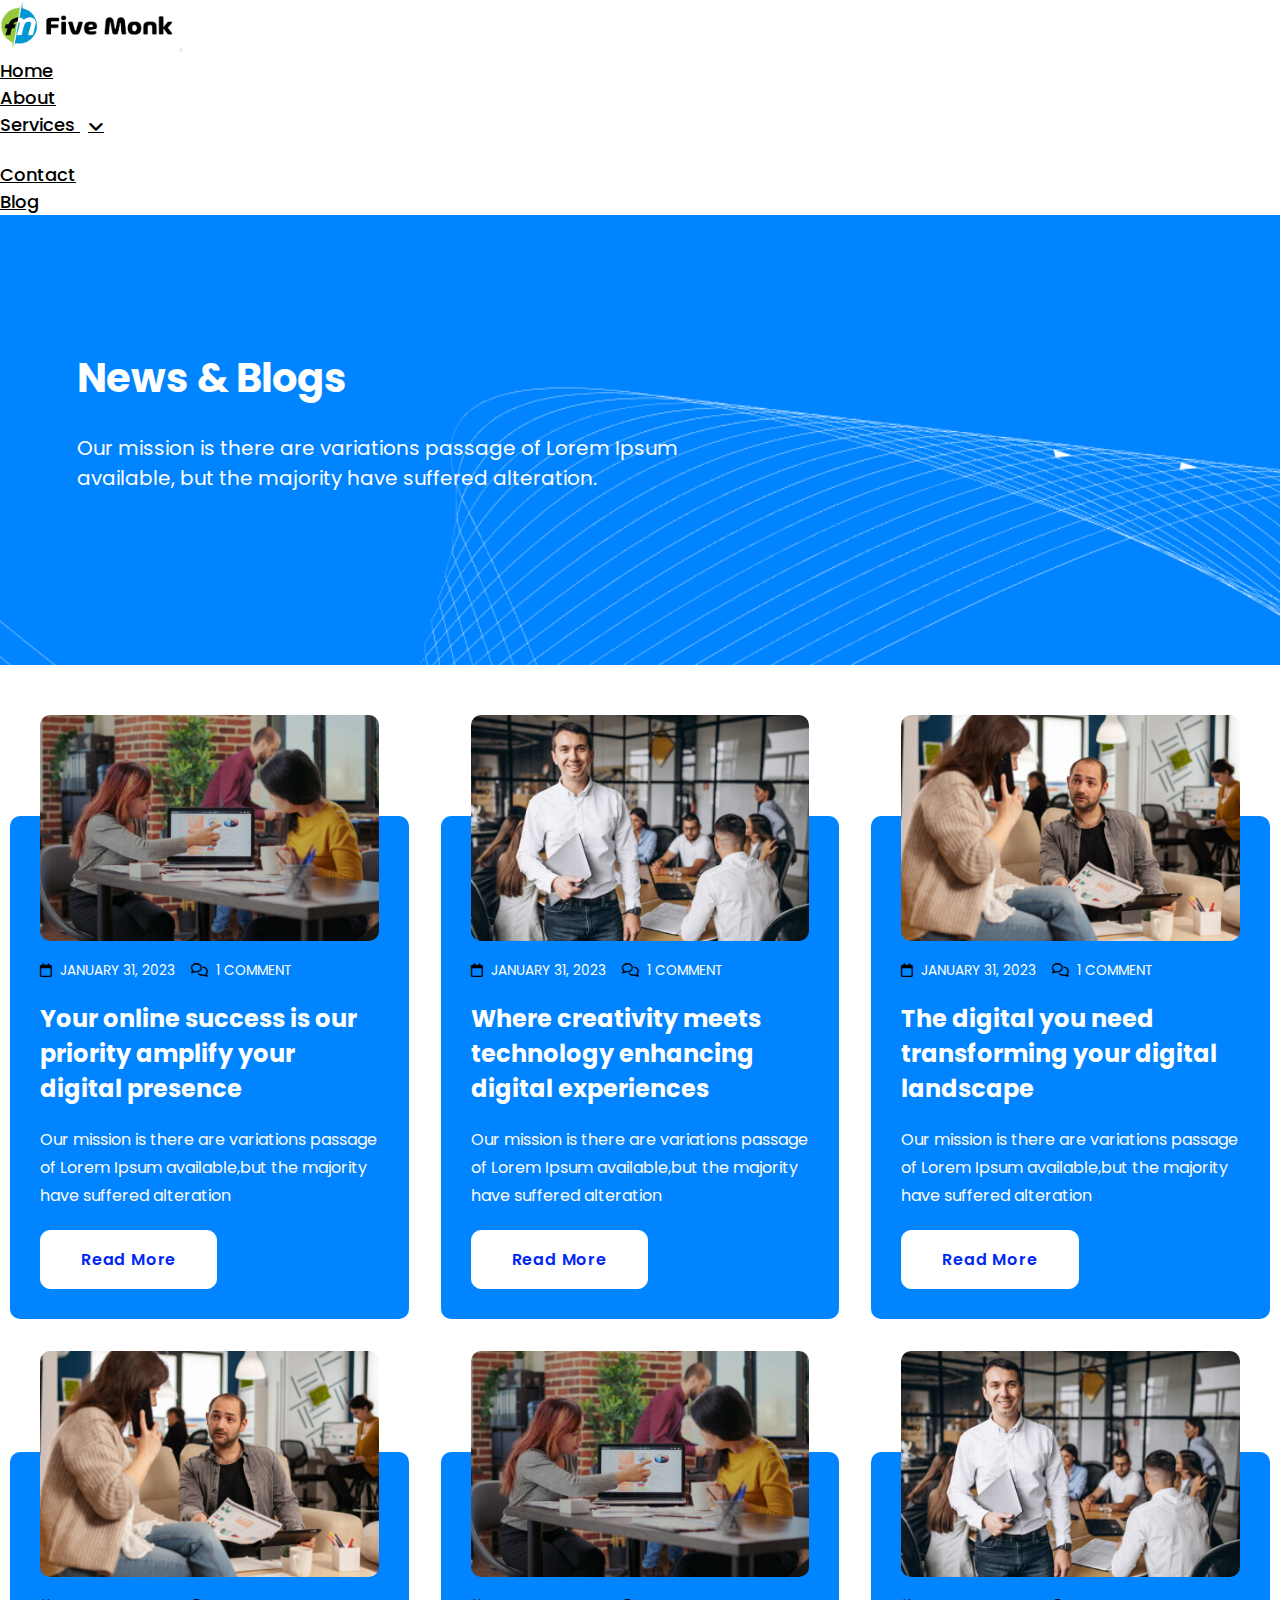
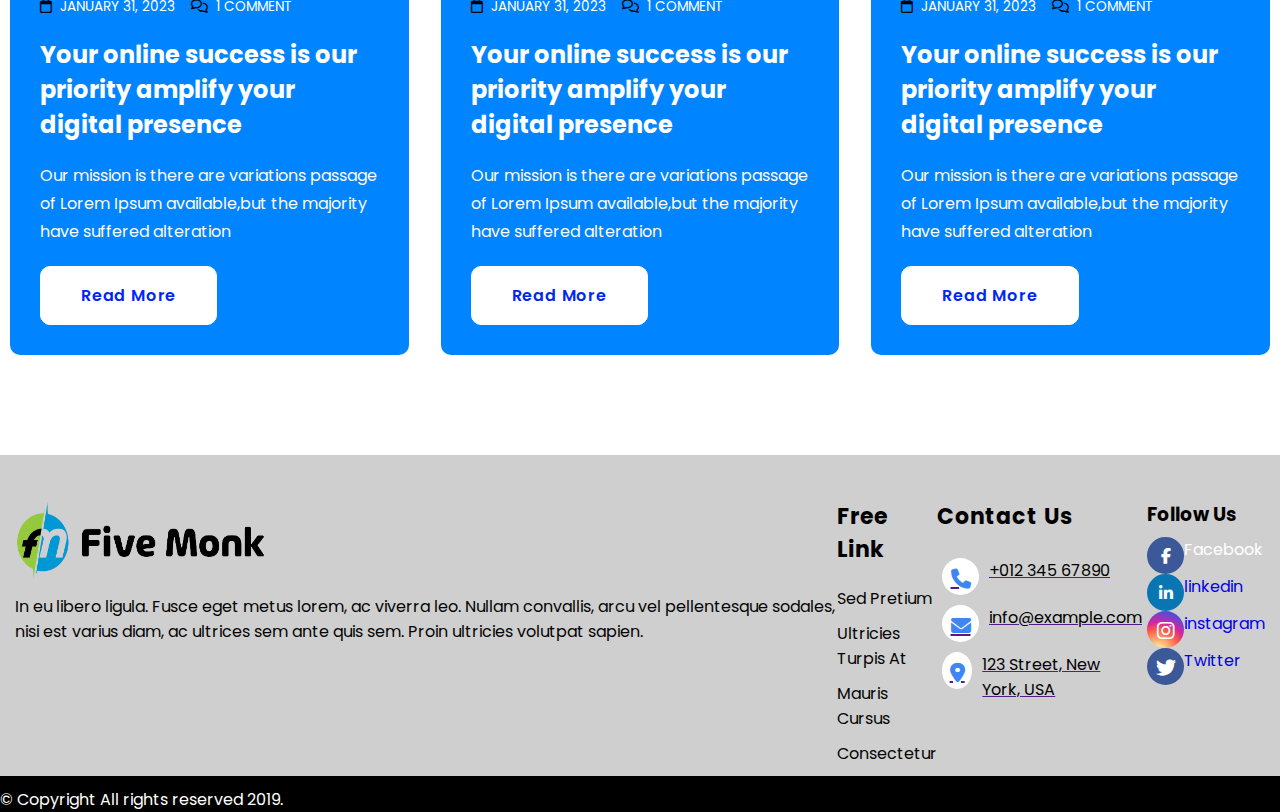
<file: news&blog.html>
<!DOCTYPE html>
<html lang="en">

<head>
  <meta name="viewport" content="width=device-width, initial-scale=1, user-scalable=no">

  <!-- Font Awesome Icons -->
  <link rel="stylesheet" href="https://cdnjs.cloudflare.com/ajax/libs/font-awesome/6.0.0-beta3/css/all.min.css" />
  <link rel="stylesheet" href="https://cdnjs.cloudflare.com/ajax/libs/font-awesome/6.4.2/css/all.min.css">
  <link href="https://cdn.jsdelivr.net/npm/bootstrap@5.3.1/dist/css/bootstrap.min.css" rel="stylesheet"
    integrity="sha384-4bw+/aepP/YC94hEpVNVgiZdgIC5+VKNBQNGCHeKRQN+PtmoHDEXuppvnDJzQIu9" crossorigin="anonymous">

</head>
<!-- Google Fonts -->
<link href="https://fonts.googleapis.com/css2?family=Poppins:wght@300;400;500;600;700&display=swap" rel="stylesheet" />
<!-- Stylesheet -->
<link rel="stylesheet" href="assets/css/news&blog.css" />

</head>

<body>

  <!-- Topbar Start -->
  <!-- <div class="container-fluid bg-dark d-none d-lg-flex">
    <div class="container py-3">
      <div class="d-flex align-items-center justify-content-between">
        <div class="ms-auto d-flex align-items-center">
          <small class="ms-4"><i class="fa fa-map-marker-alt me-3"></i>123 Street, New York, USA</small>
          <small class="ms-4"><i class="fa fa-envelope me-3"></i>info@example.com</small>
          <small class="ms-4"><i class="fa fa-phone-alt me-3"></i>+012 345 67890</small>
        </div>
      </div>
      <div class="max">
        <div class="ms-3 f-flex">
          <a class="btn btn-sm-square btn-light text-primary rounded-circle ms-2" href=""><i
              class="fab fa-facebook-f"></i></a>
          <a class="btn btn-sm-square btn-light text-primary rounded-circle ms-2" href=""><i
                class="fab fa-instagram"></i></a>
          <a class="btn btn-sm-square btn-light text-primary rounded-circle ms-2" href=""><i
              class="fab fa-twitter"></i></a>
          <a class="btn btn-sm-square btn-light text-primary rounded-circle ms-2" href=""><i
              class="fab fa-linkedin-in"></i></a>
        </div>
      </div>

    </div>
  </div> -->
  <!-- Topbar End -->


  <!-- Navbar Start -->
  <nav class="navbar navbar-expand-lg navbar-light bg-light px-4">
    <a class="navbar-brand" href="#"><img height="50" src="assets/image/nav-logo.jpg" alt=""></a>
    <button class="navbar-toggler" type="button" data-toggle="collapse" data-target="#navbarNavDropdown"
      aria-controls="navbarNavDropdown" aria-expanded="false" aria-label="Toggle navigation">
      <span class="navbar-toggler-icon"></span>
    </button>
    <div class="collapse navbar-collapse  " id="navbarNavDropdown">
      <ul class="navbar-nav">
        <li class="nav-item active">
          <a class="nav-link" href="index.html">Home <span class="sr-only">(current)</span></a>
        </li>
        <li class="nav-item">
          <a class="nav-link" href="about_us.html">About</a>
        </li>
        <li class="nav-item dropdown">
          <a class="nav-link dropdown-toggle" href="services.html" id="navbarDropdownMenuLink" data-toggle="dropdown"
            aria-haspopup="true" aria-expanded="false">
            Services
          </a>
          <div class="dropdown-menu" aria-labelledby="navbarDropdownMenuLink">
            <a class="dropdown-item" href="Content Creation & Marketing.html">Content </a>
            <a class="dropdown-item" href="Video.html">Video</a>
            <a class="dropdown-item" href="SEO.html">SEO</a>
            <a class="dropdown-item" href="Social Media.html">Social Media </a>
            <a class="dropdown-item" href="Web Development.html">Web-development</a>
          </div>
        </li>
        <li class="nav-item">
          <a class="nav-link" href="contact.html">Contact</a>
        </li>
        <li class="nav-item">
          <a class="nav-link" href="news&blog.html">Blog</a>
        </li>

      </ul>
    </div>
  </nav>
  <!-- Navbar End -->
  <!-- heading section start -->
  <section class="news-heading-sec">
    <div class="news-heading-content-sec">
      <h1 class="news-title">News & Blogs</h1>
      <p class="news-content">Our mission is there are variations passage of Lorem Ipsum <br>available, but the
        majority have suffered alteration.</p>
    </div>
  </section>
  <!-- heading section end -->

  <!-- news and blogs start -->
  <section class="news-sec">
    <div id="blog-items" class="container">
      <div class="blog-item">
        <div class="blog-item-img-wrap">
          <div class="blog-item-img">
            <img src="assets/image/news1-1.jpg" alt="Woman pointing at a laptop screen">
          </div>
        </div>
        <div class="blog-item-inner">
          <div class="blog-item-metadata">
            <div>
              <i class="fa-regular fa-calendar"></i>
              <a href="news_details.html">January 31, 2023</a>
            </div>
            <div>
              <i class="fa-regular fa-comments"></i>
              <a href="news_details.html">1 Comment</a>
            </div>
          </div>
          <h2><a href="news_details.html">Your online success is our priority amplify your digital presence</a></h2>
          <p>Our mission is there are variations passage of Lorem Ipsum available,but the majority have
            suffered
            alteration</p>
          <a href="news_details.html" class="blog-button"><span>Read More</span></a>
        </div>
      </div>
      <div class="blog-item">
        <div class="blog-item-img-wrap">
          <div class="blog-item-img">
            <img src="assets/image/news1-2.jpg" alt="Woman pointing at a laptop screen">
          </div>
        </div>
        <div class="blog-item-inner">
          <div class="blog-item-metadata">
            <div>
              <i class="fa-regular fa-calendar"></i>
              <a href="news_details.html">January 31, 2023</a>
            </div>
            <div>
              <i class="fa-regular fa-comments"></i>
              <a href="news_details.html">1 Comment</a>
            </div>
          </div>
          <h2><a href="news_details.html">Where creativity meets technology enhancing digital experiences</a></h2>
          <p>Our mission is there are variations passage of Lorem Ipsum available,but the majority have
            suffered
            alteration</p>
          <a href="news_details.html" class="blog-button"><span>Read More</span></a>
        </div>
      </div>
      <div class="blog-item">
        <div class="blog-item-img-wrap">
          <div class="blog-item-img">
            <img src="assets/image/news1-3.jpg" alt="Woman pointing at a laptop screen">
          </div>
        </div>
        <div class="blog-item-inner">
          <div class="blog-item-metadata">
            <div>
              <i class="fa-regular fa-calendar"></i>
              <a href="news_details.html">January 31, 2023</a>
            </div>
            <div>
              <i class="fa-regular fa-comments"></i>
              <a href="news_details.html">1 Comment</a>
            </div>
          </div>
          <h2><a href="news_details.html">The digital you need transforming your digital landscape</a></h2>
          <p>Our mission is there are variations passage of Lorem Ipsum available,but the majority have
            suffered
            alteration</p>
          <a href="news_details.html" class="blog-button"><span>Read More</span></a>
        </div>
      </div>
      <div class="blog-item">
        <div class="blog-item-img-wrap">
          <div class="blog-item-img">
            <img src="assets/image/news1-3.jpg" alt="Woman pointing at a laptop screen">
          </div>
        </div>
        <div class="blog-item-inner">
          <div class="blog-item-metadata">
            <div>
              <i class="fa-regular fa-calendar"></i>
              <a href="news_details.html">January 31, 2023</a>
            </div>
            <div>
              <i class="fa-regular fa-comments"></i>
              <a href="news_details.html">1 Comment</a>
            </div>
          </div>
          <h2><a href="news_details.html">Your online success is our priority amplify your digital presence</a></h2>
          <p>Our mission is there are variations passage of Lorem Ipsum available,but the majority have
            suffered
            alteration</p>
          <a href="news_details.html" class="blog-button"><span>Read More</span></a>
        </div>
      </div>
      <div class="blog-item">
        <div class="blog-item-img-wrap">
          <div class="blog-item-img">
            <img src="assets/image/news1-1.jpg" alt="Woman pointing at a laptop screen">
          </div>
        </div>
        <div class="blog-item-inner">
          <div class="blog-item-metadata">
            <div>
              <i class="fa-regular fa-calendar"></i>
              <a href="news_details.html">January 31, 2023</a>
            </div>
            <div>
              <i class="fa-regular fa-comments"></i>
              <a href="news_details.html">1 Comment</a>
            </div>
          </div>
          <h2><a href="news_details.html">Your online success is our priority amplify your digital presence</a></h2>
          <p>Our mission is there are variations passage of Lorem Ipsum available,but the majority have
            suffered
            alteration</p>
          <a href="news_details.html" class="blog-button"><span>Read More</span></a>
        </div>
      </div>
      <div class="blog-item">
        <div class="blog-item-img-wrap">
          <div class="blog-item-img">
            <img src="assets/image/news1-2.jpg" alt="Woman pointing at a laptop screen">
          </div>
        </div>
        <div class="blog-item-inner">
          <div class="blog-item-metadata">
            <div>
              <i class="fa-regular fa-calendar"></i>
              <a href="news_details.html">January 31, 2023</a>
            </div>
            <div>
              <i class="fa-regular fa-comments"></i>
              <a href="news_details.html">1 Comment</a>
            </div>
          </div>
          <h2><a href="news_details.html">Your online success is our priority amplify your digital presence</a></h2>
          <p>Our mission is there are variations passage of Lorem Ipsum available,but the majority have
            suffered
            alteration</p>
          <a href="news_details.html" class="blog-button"><span>Read More</span></a>
        </div>
      </div>

  </section>


  <!-- news and blogs ends  -->

  <!-- footer start -->
  <footer class="cw-footer">
    <div class="container">
      <div class="row d-flex justify-content-between cw-footer-row">
        <div class="col-md-6 col-lg-3">
          <div class="widget1">
            <div class="cw-footer-logo">
              <img src="assets/image/nav-logo.jpg" alt="" class="cw-footer-logo">
            </div>
            <p>
              In eu libero ligula. Fusce eget metus lorem, ac viverra
              leo. Nullam convallis, arcu vel pellentesque sodales,
              nisi est varius diam, ac ultrices sem ante quis sem.
              Proin ultricies volutpat sapien.
            </p>
          </div>

        </div>
        <div class="col-md-3 col-lg-2">
          <div class="cw-footer-link">
            <h3>Free Link</h3>
            <a href="">Sed pretium</a>
            <a href="">ultricies turpis at</a>
            <a href="">Mauris cursus</a>
            <a href="">consectetur</a>
          </div>
        </div>
        <div class="col-md-6 col-lg-3">
          <div class="cw-footer-contact">
            <h3>Contact Us</h3>

            <a class="btn px-0 py-0 text-primary d-flex" href=""><i class="fa fa-phone"></i>
              <p class="description2">+012 345 67890</p>
            </a>
            <a class="btn px-0 py-0 text-primary d-flex" href=""><i class="fa fa-envelope"></i>
              <p class="description3">info@example.com</p>
            </a>
            <a class="btn px-0 py-0 text-primar d-flex" href=""><i class="fa fa-map-marker-alt"></i>
              <p class="description3">123 Street, New York, USA</p>
            </a>

          </div>
        </div>
        <div class="col-md-3 col-lg-2">
          <div class="cw-footer-link2">
            <h3>Follow Us</h3>

            <a href="http://www.facebook.com" target="blank" class="social-link-tag ">
              <div class="social-icon facebook d-flex align-items-center  mb-1">
                <i class="fab fa-facebook-f social-icon-common"></i>
                <p class="text-black px-2 mb-0">Facebook</p>
              </div>
            </a>

            <a href="http://linkedin.com/" class="social-link-tag" target="blank">
              <div class="social-icon linkedin d-flex align-items-center  mb-1 ">
                <i class="fab social-icon-common fa-linkedin-in"></i>
                <p class="text-black px-2 mb-0">linkedin</p>
              </div>
            </a>

            <a href="http://instagram.com/" target="blank" class="social-link-tag">
              <div class="d-flex align-items-center  mb-1">
                <i class="fab fa-instagram social-icon-no-border instagram"></i>
                <p class="text-black px-2 mb-0">instagram</p>
              </div>
            </a>

            <a href="http://twitter.com/" class="social-link-tag" target="blank">
              <div class="d-flex align-items-center mb-1">
                <i class="fab fa-twitter social-icon-no-border twitter"></i>
                <p class="text-black px-2 mb-0">Twitter</p>
              </div>
            </a>
          </div>
        </div>
      </div>
  </footer>

  <div class="copyRightArea">
    <div class="container">
      <div class="row">
        <div class="col-12 text-center">
          <p>&copy; Copyright All rights reserved 2019.</p>
        </div>
      </div>
    </div>
  </div>

  <!-- footer end -->

  <script src="https://code.jquery.com/jquery-3.2.1.slim.min.js"
    integrity="sha384-KJ3o2DKtIkvYIK3UENzmM7KCkRr/rE9/Qpg6aAZGJwFDMVNA/GpGFF93hXpG5KkN"
    crossorigin="anonymous"></script>
  <script src="https://cdn.jsdelivr.net/npm/popper.js@1.12.9/dist/umd/popper.min.js"
    integrity="sha384-ApNbgh9B+Y1QKtv3Rn7W3mgPxhU9K/ScQsAP7hUibX39j7fakFPskvXusvfa0b4Q"
    crossorigin="anonymous"></script>
  <script src="https://cdn.jsdelivr.net/npm/bootstrap@4.0.0/dist/js/bootstrap.min.js"
    integrity="sha384-JZR6Spejh4U02d8jOt6vLEHfe/JQGiRRSQQxSfFWpi1MquVdAyjUar5+76PVCmYl"
    crossorigin="anonymous"></script>
</body>

</html>
</file>
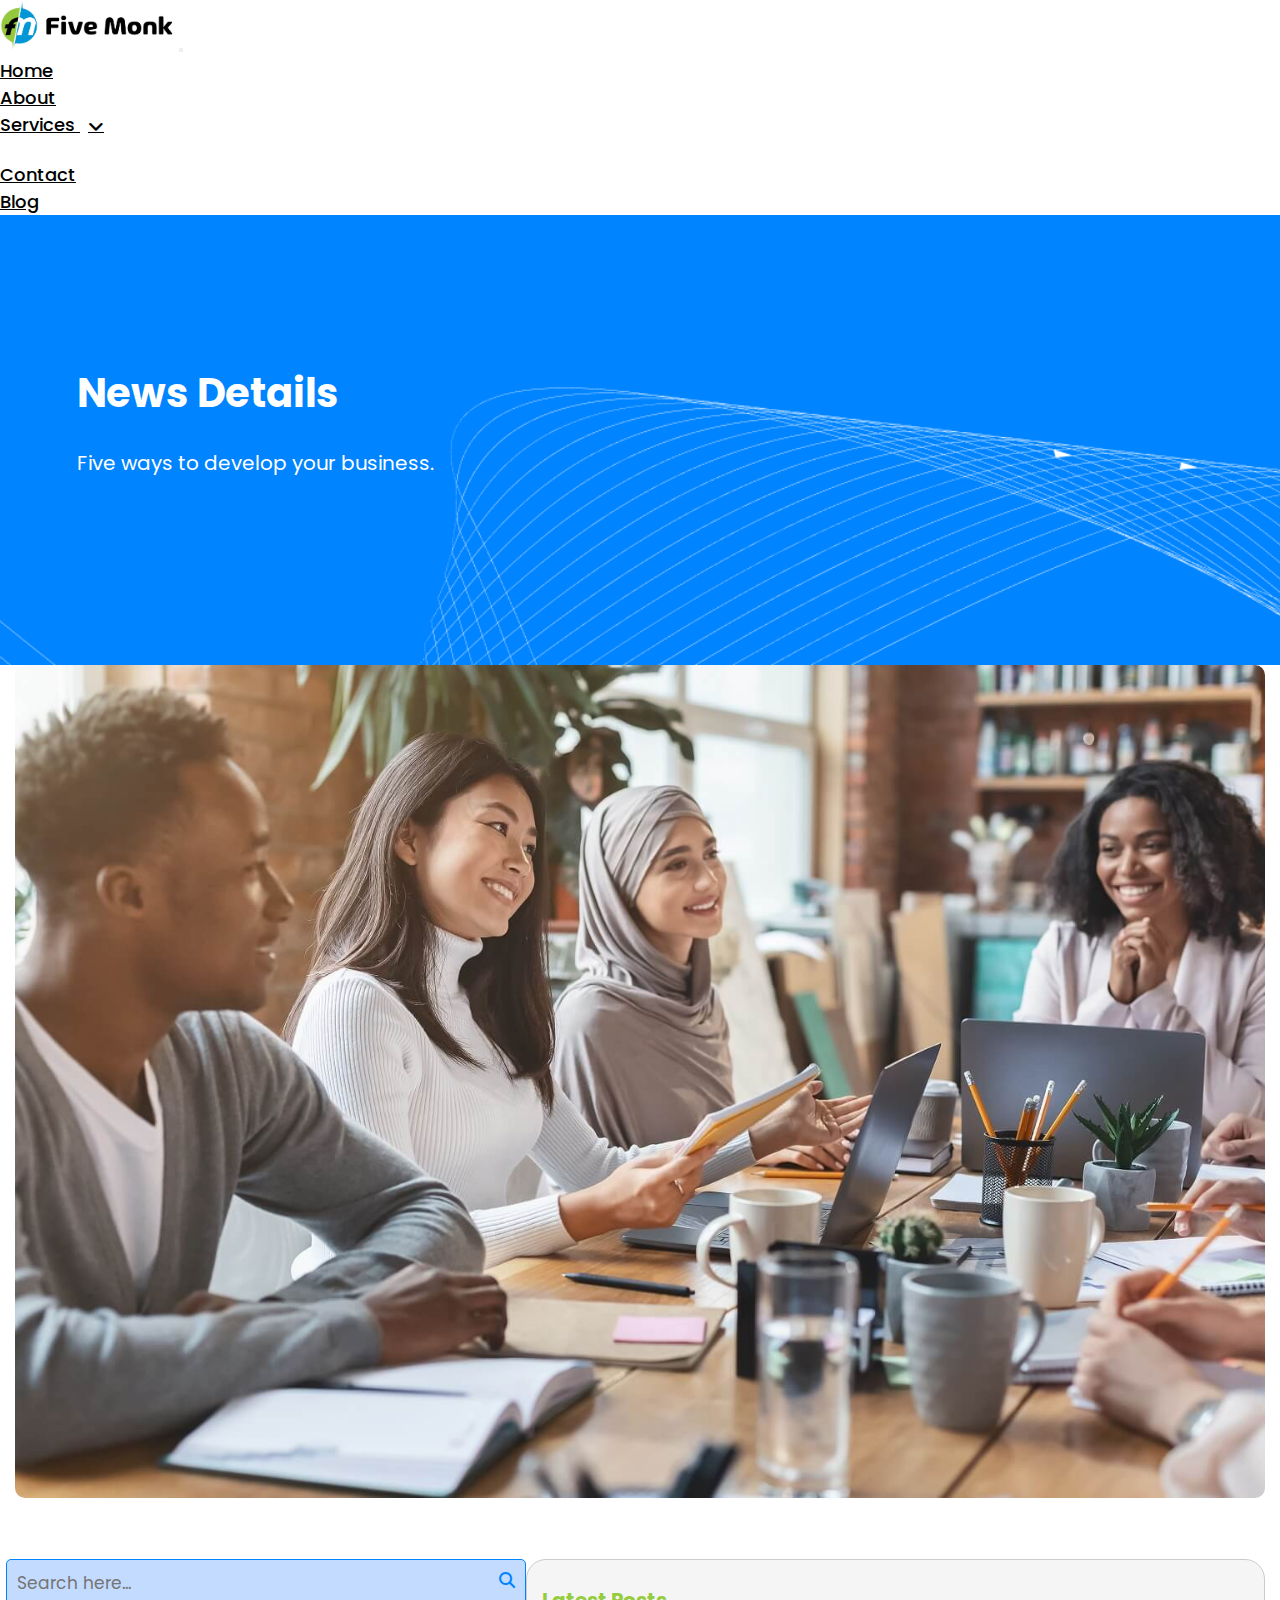
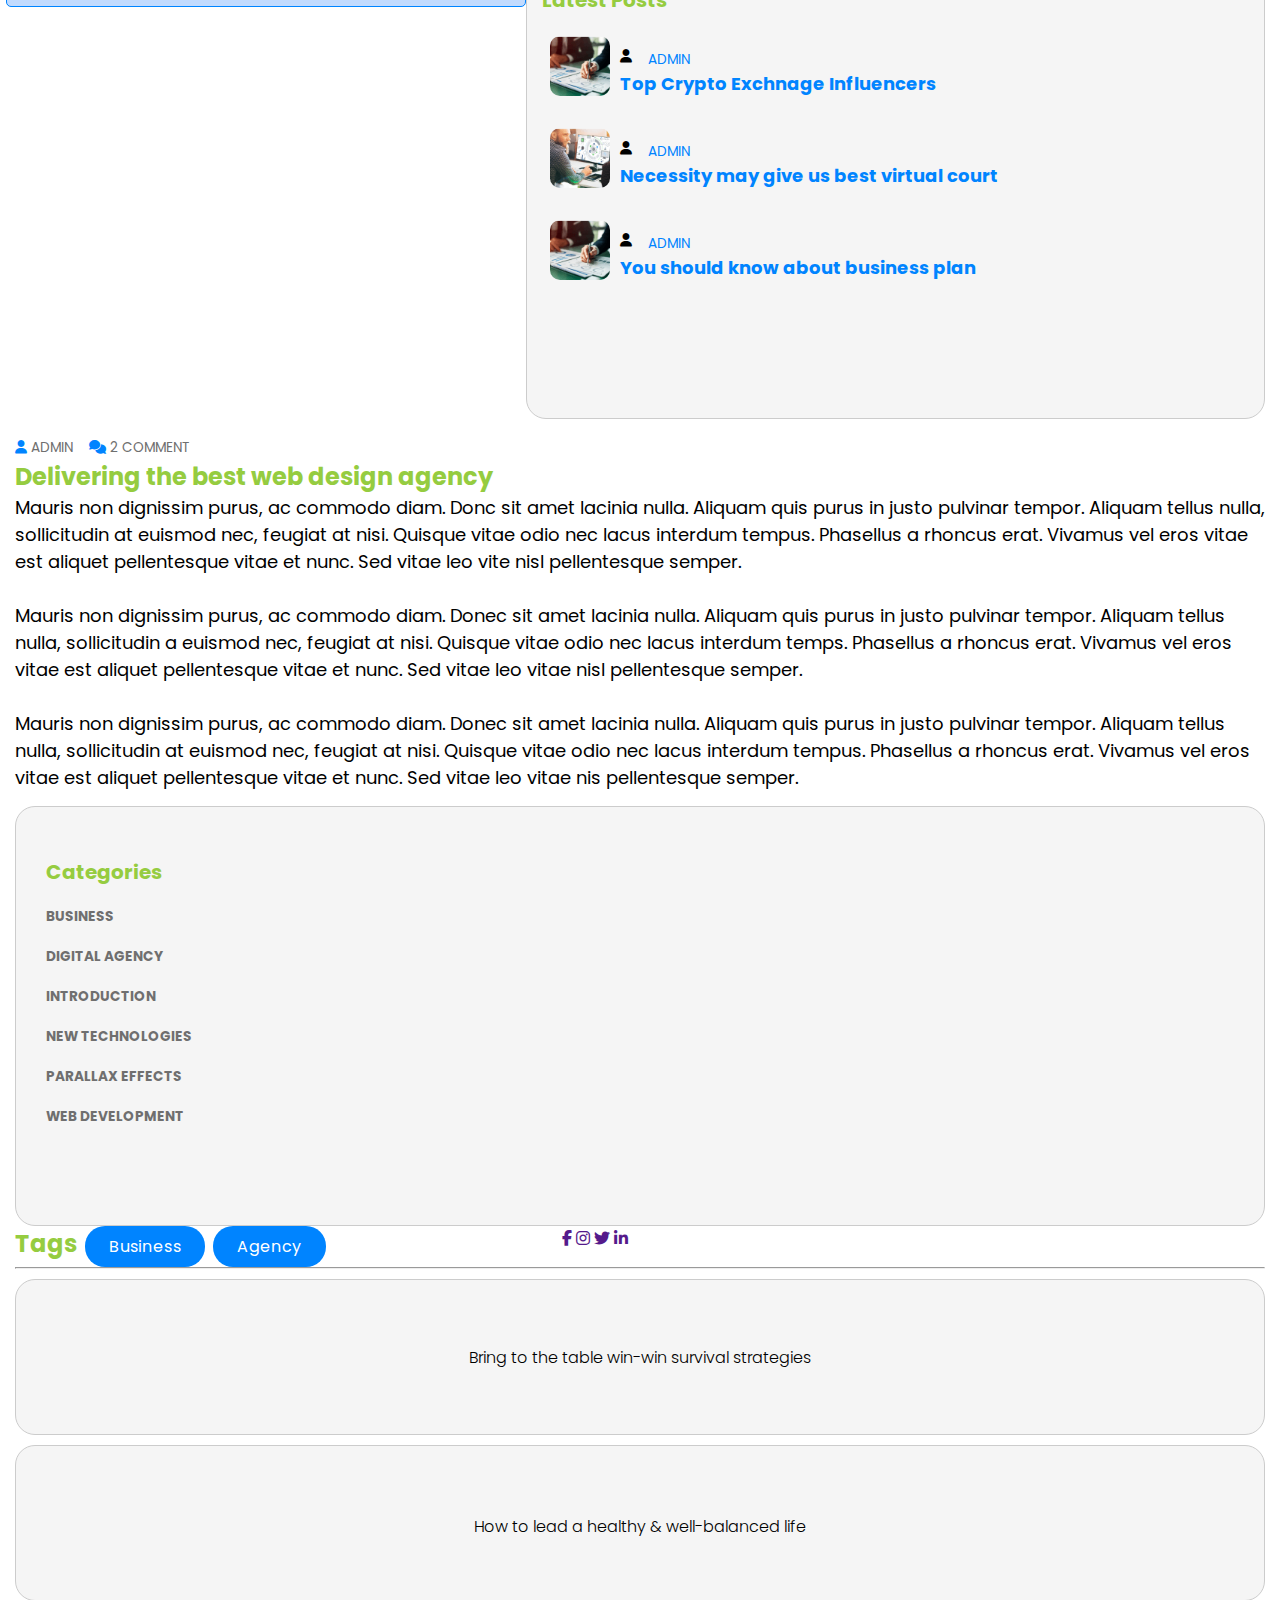
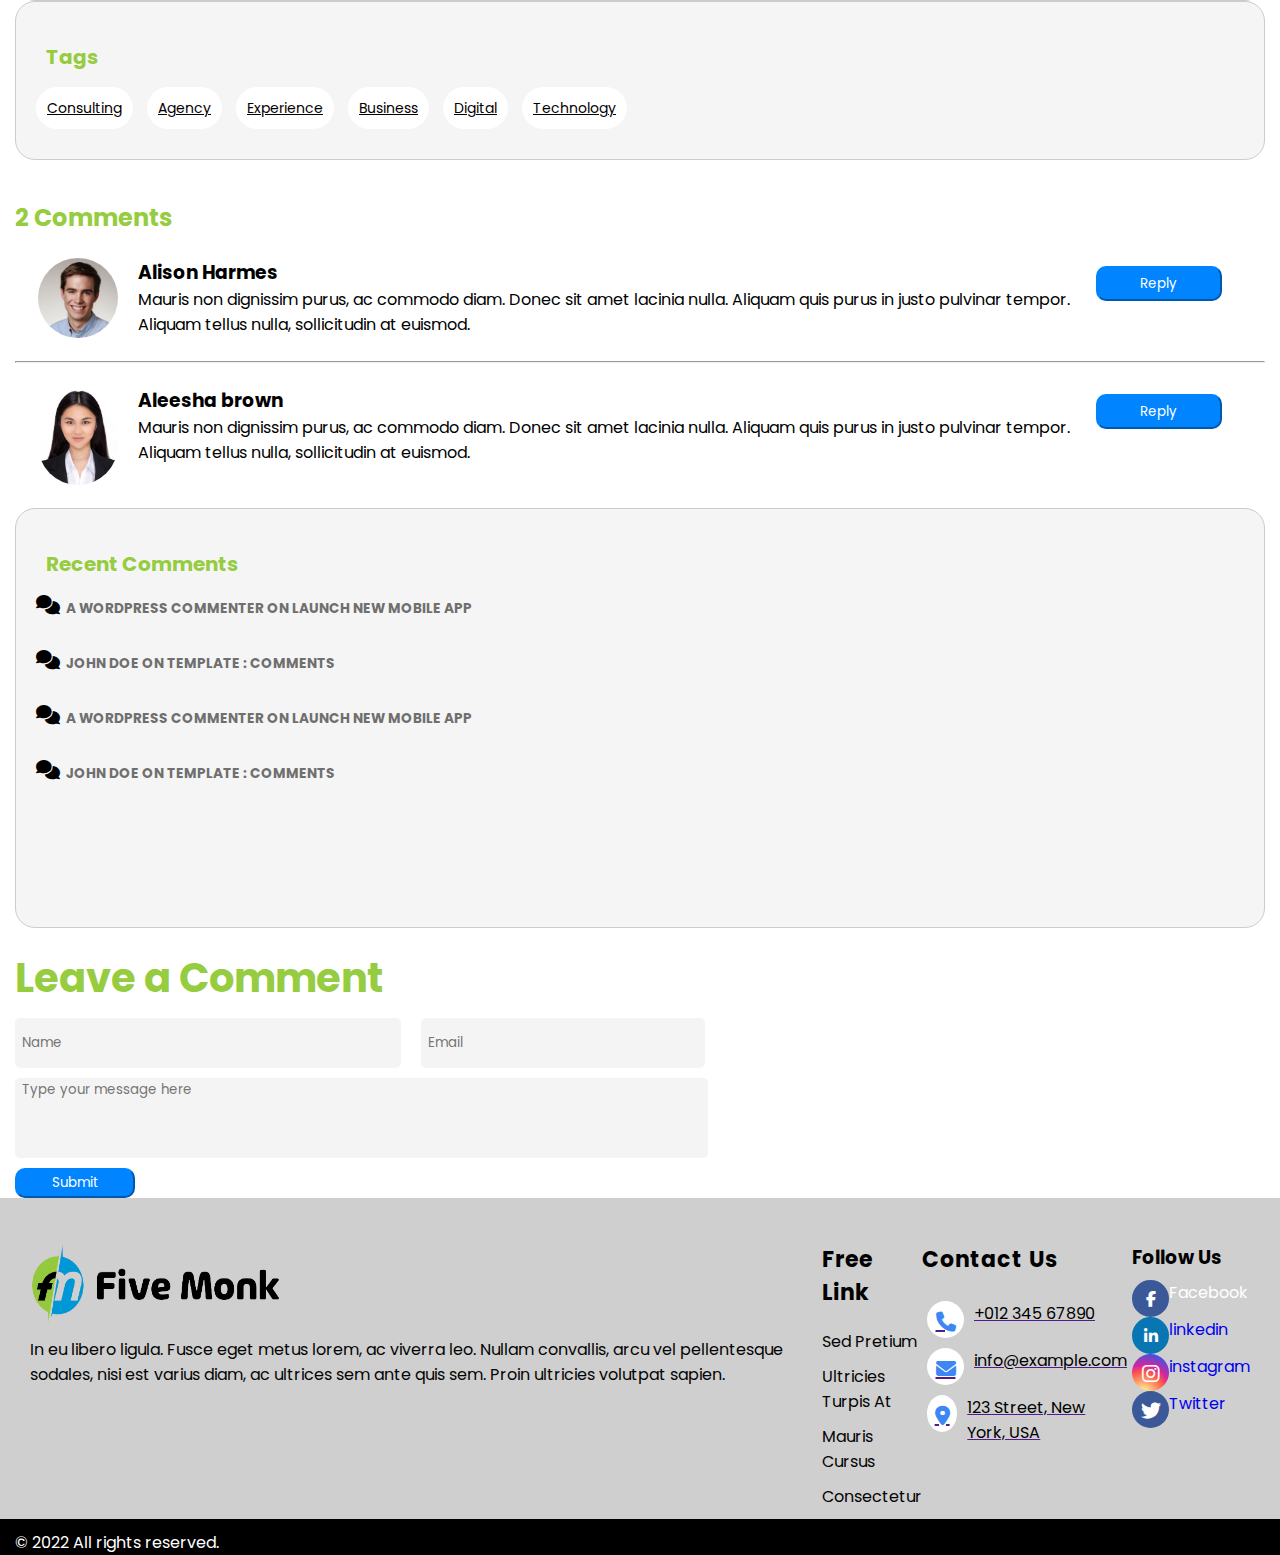
<file: news_details.html>
<!DOCTYPE html>
<html lang="en">

<head>
    <meta name="viewport" content="width=device-width, initial-scale=1, user-scalable=no">

    <!-- Font Awesome Icons -->
    <link rel="stylesheet" href="https://cdnjs.cloudflare.com/ajax/libs/font-awesome/6.0.0-beta3/css/all.min.css" />
    <link rel="stylesheet" href="https://cdnjs.cloudflare.com/ajax/libs/font-awesome/6.4.2/css/all.min.css">
    <link href="https://cdn.jsdelivr.net/npm/bootstrap@5.3.1/dist/css/bootstrap.min.css" rel="stylesheet"
        integrity="sha384-4bw+/aepP/YC94hEpVNVgiZdgIC5+VKNBQNGCHeKRQN+PtmoHDEXuppvnDJzQIu9" crossorigin="anonymous">

</head>
<!-- Google Fonts -->
<link href="https://fonts.googleapis.com/css2?family=Poppins:wght@300;400;500;600;700&display=swap" rel="stylesheet" />
<!-- Stylesheet -->
<link rel="stylesheet" href="assets/css/news_details.css" />

</head>

<body>

    <!-- Topbar Start -->
    <!-- <div class="container-fluid bg-dark d-none d-lg-flex">
    <div class="container py-3">
      <div class="d-flex align-items-center justify-content-between">
        <div class="ms-auto d-flex align-items-center">
          <small class="ms-4"><i class="fa fa-map-marker-alt me-3"></i>123 Street, New York, USA</small>
          <small class="ms-4"><i class="fa fa-envelope me-3"></i>info@example.com</small>
          <small class="ms-4"><i class="fa fa-phone-alt me-3"></i>+012 345 67890</small>
        </div>
      </div>
      <div class="max">
        <div class="ms-3 f-flex">
          <a class="btn btn-sm-square btn-light text-primary rounded-circle ms-2" href=""><i
              class="fab fa-facebook-f"></i></a>
          <a class="btn btn-sm-square btn-light text-primary rounded-circle ms-2" href=""><i
                class="fab fa-instagram"></i></a>
          <a class="btn btn-sm-square btn-light text-primary rounded-circle ms-2" href=""><i
              class="fab fa-twitter"></i></a>
          <a class="btn btn-sm-square btn-light text-primary rounded-circle ms-2" href=""><i
              class="fab fa-linkedin-in"></i></a>
        </div>
      </div>

    </div>
  </div> -->
    <!-- Topbar End -->


    <!-- Navbar Start -->
    <nav class="navbar navbar-expand-lg navbar-light bg-light px-4">
        <a class="navbar-brand" href="#"><img height="50" src="assets/image/nav-logo.jpg" alt=""></a>
        <button class="navbar-toggler" type="button" data-toggle="collapse" data-target="#navbarNavDropdown"
            aria-controls="navbarNavDropdown" aria-expanded="false" aria-label="Toggle navigation">
            <span class="navbar-toggler-icon"></span>
        </button>
        <div class="collapse navbar-collapse  " id="navbarNavDropdown">
            <ul class="navbar-nav">
                <li class="nav-item active">
                    <a class="nav-link" href="index.html">Home <span class="sr-only">(current)</span></a>
                </li>
                <li class="nav-item">
                    <a class="nav-link" href="about_us.html">About</a>
                </li>
                <li class="nav-item dropdown">
                    <a class="nav-link dropdown-toggle" href="services.html" id="navbarDropdownMenuLink"
                        data-toggle="dropdown" aria-haspopup="true" aria-expanded="false">
                        Services
                    </a>
                    <div class="dropdown-menu" aria-labelledby="navbarDropdownMenuLink">
                        <a class="dropdown-item" href="Content Creation & Marketing.html">Content </a>
                        <a class="dropdown-item" href="Video.html">Video</a>
                        <a class="dropdown-item" href="SEO.html">SEO</a>
                        <a class="dropdown-item" href="Social Media.html">Social Media </a>
                        <a class="dropdown-item" href="Web Development.html">Web-development</a>
                    </div>
                </li>
                <li class="nav-item">
                    <a class="nav-link" href="contact.html">Contact</a>
                </li>
                <li class="nav-item">
                    <a class="nav-link" href="news&blog.html">Blog</a>
                </li>
            </ul>
        </div>
    </nav>
    <!-- Navbar End -->
    <!-- heading section start -->
    <section class="news_details-heading-sec">
        <div class="news_details-heading-content-sec">
            <h1 class="news_details-title">News Details</h1>
            <p class="news_details-content">Five ways to develop your business.</p>
        </div>
    </section>
    <!-- heading section end -->
    <!-- news details start -->
    <section class=" container mx-auto my-5 px-4">
        <div class="news_details-container">
            <div class="row">
                <div class="">

                    <div class="row">
                        <img class="news-details-big-image col-md-8" src="assets/image/news_details.jpg">
                        <div class="right-sidebar col-md-4">

                            <form class="search-button" style=" max-width:520px ;position: relative;">
                                <input type="text" placeholder="Search here...">
                                <i class="fas fa-search"></i>
                            </form>
                            <div class="latest-posts-container">
                                <div class="latest-posts">
                                    <h2>Latest Posts</h2>
                                    <div class="post">
                                        <img src="assets/image/post-thumb-1.jpg" alt="Post 1">
                                        <div class="post-details">
                                            <div class="post-details-metadata">
                                                <i class="fa-solid fa-user"></i>
                                                <a href="#">Admin</a>
                                            </div>
                                            <h4>Top Crypto Exchnage Influencers</h4>
                                        </div>
                                    </div>
                                    <div class="post">
                                        <img src="assets/image/post-thumb-2.jpg" alt="Post 2">
                                        <div class="post-details">
                                            <div class="post-details-metadata">
                                                <i class="fa-solid fa-user"></i>
                                                <a href="#">Admin</a>
                                            </div>
                                            <h4>Necessity may give us best virtual court</h4>
                                        </div>
                                    </div>
                                    <div class="post">
                                        <img src="assets/image/post-thumb-1.jpg" alt="Post 3">
                                        <div class="post-details">
                                            <div class="post-details-metadata">
                                                <i class="fa-solid fa-user"></i>
                                                <a href="#">Admin</a>
                                            </div>
                                            <h4>You should know about business plan</h4>
                                        </div>
                                    </div>
                                </div>
                            </div>
                        </div>
                    </div>


                    <div class="news-details-metadata">
                        <div>
                            <i class="fa-solid fa-user"></i>
                            <a href="#">Admin</a>
                        </div>
                        <div>
                            <i class="fa-solid fa-comments"></i>
                            <a href="#">2 Comment</a>
                        </div>
                    </div>

                    <div class="row">

                        <div class="news-details-content col-md-8">
                            <h2> Delivering the best web design agency</h2>
                            <p> Mauris non dignissim purus, ac commodo diam. Donc sit amet lacinia nulla. Aliquam quis
                                purus
                                in justo pulvinar tempor. Aliquam tellus nulla, sollicitudin at euismod nec, feugiat at
                                nisi. Quisque vitae odio nec lacus interdum tempus. Phasellus a rhoncus erat. Vivamus
                                vel
                                eros vitae est aliquet pellentesque vitae et nunc. Sed vitae leo vite nisl pellentesque
                                semper.<br><br> Mauris non dignissim purus, ac commodo diam. Donec sit amet lacinia
                                nulla.
                                Aliquam quis purus in justo pulvinar tempor. Aliquam tellus nulla, sollicitudin a
                                euismod
                                nec, feugiat at nisi. Quisque vitae odio nec lacus interdum temps. Phasellus a rhoncus
                                erat.
                                Vivamus vel eros vitae est aliquet pellentesque vitae et nunc. Sed vitae leo vitae nisl
                                pellentesque semper.<br><br> Mauris non dignissim purus, ac commodo diam. Donec sit amet
                                lacinia nulla. Aliquam quis purus in justo pulvinar tempor. Aliquam tellus nulla,
                                sollicitudin at euismod nec, feugiat at nisi. Quisque vitae odio nec lacus interdum
                                tempus.
                                Phasellus a rhoncus erat. Vivamus vel eros vitae est aliquet pellentesque vitae et nunc.
                                Sed
                                vitae leo vitae nis pellentesque semper.</p>
                        </div>
                        <div class="right-sidebar col-md-4">
                            <div class="category-container">
                                <div class="category-section">
                                    <h2>Categories</h2>

                                    <div class="category-content">
                                        <h2>Business</h2>
                                    </div>
                                    <div class="category-content">
                                        <h2>Digital Agency</h2>
                                    </div>
                                    <div class="category-content">
                                        <h2>Introduction</h2>
                                    </div>
                                    <div class="category-content">
                                        <h2>New Technologies</h2>
                                    </div>
                                    <div class="category-content">
                                        <h2>Parallax Effects</h2>
                                    </div>
                                    <div class="category-content">
                                        <h2>Web Development</h2>
                                    </div>
                                </div>
                            </div>
                        </div>
                    </div>


                    <div class="">
                        <div class="news-tag-heading-with-button ">
                            <div class="news-tag-heading">
                                <h2>Tags</h2>
                            </div>
                            <a href="#" class="tag-button"><span>Business</span></a>
                            <a href="#" class="tag-button"><span>Agency</span></a>

                            <div class="news-tag-icon">
                                <a class="btn btn-sm-square btn-light text-primary rounded-circle ms-2" href=""><i
                                        class="fab fa-facebook-f"></i></a>
                                <a class="btn btn-sm-square btn-light text-primary rounded-circle ms-2" href=""><i
                                        class="fab fa-instagram"></i></a>
                                <a class="btn btn-sm-square btn-light text-primary rounded-circle ms-2" href=""><i
                                        class="fab fa-twitter"></i></a>
                                <a class="btn btn-sm-square btn-light text-primary rounded-circle ms-2" href=""><i
                                        class="fab fa-linkedin-in"></i></a>
                            </div>
                        </div>
                        <hr class="">
                        <div class="row">
                            <div class="news-tag-content col-md-8">
                                <div class="tag-content-container">
                                    <div class="row">
                                        <div class="col-lg-6 col-md-6 text-center">
                                            <div class="content-box text-center">
                                                <p class="paragraph">Bring to the table win-win survival strategies</p>
                                            </div>
                                        </div>
                                        <div class="col-lg-6 col-md-6 text-center">
                                            <div class="content-box text-center">
                                                <p class="paragraph1">How to lead a healthy & well-balanced life</p>
                                            </div>
                                        </div>
                                    </div>
                                </div>
                            </div>
                            <div class="tag-container col-md-4">
                                <div class="tag-section">
                                    <h2>Tags</h2>
                                    <div class="tags">
                                        <ul>
                                            <li><a href="#!">Consulting</a></li>
                                            <li><a href="#!">Agency</a></li>
                                            <li><a href="#!">Experience</a></li>
                                            <li><a href="#!">Business</a></li>
                                            <li><a href="#!">Digital</a></li>
                                            <li><a href="#!">Technology</a></li>
                                        </ul>
                                    </div>
                                </div>
                            </div>
                        </div>


                        <div class="comment-sec row">
                            <div class="col-md-8">
                                <h2>2 Comments</h2>
                                <div class="comment-person ">
                                    <img src="assets/image/client 1.jpg" alt="Person">
                                    <div class="Comment-person-detail">
                                        <h3>Alison Harmes</h3>
                                        <span>Mauris non dignissim purus, ac commodo diam. Donec sit amet lacinia nulla.
                                            Aliquam quis purus in justo pulvinar tempor. Aliquam tellus nulla,
                                            sollicitudin at euismod.</span>
                                    </div>
                                    <button class="reply-btn">Reply</button>
                                </div>
                                <hr>
                                <div class="comment-person ">
                                    <img src="assets/image/client 2.jpg" alt="Person">
                                    <div class="Comment-person-detail">
                                        <h3>Aleesha brown</h3>
                                        <span>Mauris non dignissim purus, ac commodo diam. Donec sit amet lacinia nulla.
                                            Aliquam quis purus in justo pulvinar tempor. Aliquam tellus nulla,
                                            sollicitudin at euismod.</span>
                                    </div>
                                    <button class="reply-btn">Reply</button>
                                </div>
                            </div>

                            <div class="comment-container col-md-4">
                                <div class="recent-comment-section">
                                    <h2>Recent Comments</h2>
                                    <div class="comment-content">
                                        <div>
                                            <i class="fa-solid fa-comments"></i>
                                            <h2>A wordpress commenter on launch new mobile app</h2>
                                        </div>
                                    </div>
                                    <div class="comment-content">
                                        <div>
                                            <i class="fa-solid fa-comments"></i>
                                            <h2>John Doe on template : comments</h2>
                                        </div>
                                    </div>
                                    <div class="comment-content">
                                        <div>
                                            <i class="fa-solid fa-comments"></i>
                                            <h2>A wordpress commenter on launch new mobile app</h2>
                                        </div>
                                    </div>
                                    <div class="comment-content">
                                        <div>
                                            <i class="fa-solid fa-comments"></i>
                                            <h2>John Doe on template : comments</h2>
                                        </div>
                                    </div>
                                </div>
                            </div>

                        </div>



                    </div>





                    <div class="comment-section">
                        <h3>Leave a Comment</h3>
                        <form>
                            <div class="input-group">
                                <input type="text" id="name" name="name" required placeholder="Name">
                            </div>

                            <div class="input-group">
                                <input type="email" id="email" name="email" required placeholder="Email">
                            </div>

                            <textarea id="message" name="message" required
                                placeholder="Type your message here"></textarea>

                            <button type="submit">Submit</button>
                        </form>
                    </div>
                </div>
            </div>
        </div>
    </section>


    <!-- news details end -->
    <!-- footer start -->
    <footer class="cw-footer">
        <div class="container">
            <div class="row d-flex justify-content-between cw-footer-row">
                <div class="col-md-6 col-lg-3">
                    <div class="widget1">
                        <div class="cw-footer-logo">
                            <img src="assets/image/nav-logo.jpg" alt="" class="cw-footer-logo">
                        </div>
                        <p>
                            In eu libero ligula. Fusce eget metus lorem, ac viverra
                            leo. Nullam convallis, arcu vel pellentesque sodales,
                            nisi est varius diam, ac ultrices sem ante quis sem.
                            Proin ultricies volutpat sapien.
                        </p>
                    </div>

                </div>
                <div class="col-md-3 col-lg-2">
                    <div class="cw-footer-link">
                        <h3>Free Link</h3>
                        <a href="">Sed pretium</a>
                        <a href="">ultricies turpis at</a>
                        <a href="">Mauris cursus</a>
                        <a href="">consectetur</a>
                    </div>
                </div>
                <div class="col-md-6 col-lg-3">
                    <div class="cw-footer-contact">
                        <h3>Contact Us</h3>

                        <a class="btn px-0 py-0 text-primary d-flex" href=""><i class="fa fa-phone"></i>
                            <p class="description2">+012 345 67890</p>
                        </a>
                        <a class="btn px-0 py-0 text-primary d-flex" href=""><i class="fa fa-envelope"></i>
                            <p class="description3">info@example.com</p>
                        </a>
                        <a class="btn px-0 py-0 text-primar d-flex" href=""><i class="fa fa-map-marker-alt"></i>
                            <p class="description3">123 Street, New York, USA</p>
                        </a>

                    </div>
                </div>
                <div class="col-md-3 col-lg-2">
                    <div class="cw-footer-link2">
                        <h3>Follow Us</h3>

                        <a href="http://www.facebook.com" target="blank" class="social-link-tag ">
                            <div class="social-icon facebook d-flex align-items-center  mb-1">
                                <i class="fab fa-facebook-f social-icon-common"></i>
                                <p class="text-black px-2 mb-0">Facebook</p>
                            </div>
                        </a>

                        <a href="http://linkedin.com/" class="social-link-tag" target="blank">
                            <div class="social-icon linkedin d-flex align-items-center  mb-1 ">
                                <i class="fab social-icon-common fa-linkedin-in"></i>
                                <p class="text-black px-2 mb-0">linkedin</p>
                            </div>
                        </a>

                        <a href="http://instagram.com/" target="blank" class="social-link-tag">
                            <div class="d-flex align-items-center  mb-1">
                                <i class="fab fa-instagram social-icon-no-border instagram"></i>
                                <p class="text-black px-2 mb-0">instagram</p>
                            </div>
                        </a>

                        <a href="http://twitter.com/" class="social-link-tag" target="blank">
                            <div class="d-flex align-items-center mb-1">
                                <i class="fab fa-twitter social-icon-no-border twitter"></i>
                                <p class="text-black px-2 mb-0">Twitter</p>
                            </div>
                        </a>
                    </div>
                </div>
            </div>
    </footer>

    <div class="copyRightArea">
        <div class="container">
            <div class="row">
                <div class="col-12 text-center">
                    <p>&copy; 2022 All rights reserved.</p>
                </div>
            </div>
        </div>
    </div>



    <!-- footer end -->

    <script src="https://code.jquery.com/jquery-3.2.1.slim.min.js"
        integrity="sha384-KJ3o2DKtIkvYIK3UENzmM7KCkRr/rE9/Qpg6aAZGJwFDMVNA/GpGFF93hXpG5KkN"
        crossorigin="anonymous"></script>
    <script src="https://cdn.jsdelivr.net/npm/popper.js@1.12.9/dist/umd/popper.min.js"
        integrity="sha384-ApNbgh9B+Y1QKtv3Rn7W3mgPxhU9K/ScQsAP7hUibX39j7fakFPskvXusvfa0b4Q"
        crossorigin="anonymous"></script>
    <script src="https://cdn.jsdelivr.net/npm/bootstrap@4.0.0/dist/js/bootstrap.min.js"
        integrity="sha384-JZR6Spejh4U02d8jOt6vLEHfe/JQGiRRSQQxSfFWpi1MquVdAyjUar5+76PVCmYl"
        crossorigin="anonymous"></script>


</body>

</html>
</file>
<file: assets/css/news&blog.css>
@import url('https://fonts.googleapis.com/css?family=Roboto:300');
@import url('https://fonts.googleapis.com/css2?family=Poppins:wght@300;400;500;600;700&display=swap');


* {
    padding: 0;
    margin: 0;
    box-sizing: border-box;
    font-family: var(--font-current-theme2);
    --body-font-family: var(--font-current-theme1);
    outline: none;
  }
  
  body {
    --root1: rgb(0, 132, 255);
    --root2:#95CC40;
    font-family: 'Poppins', sans-serif, system-ui;
  }

  
/* nav bar start */

.sticky-top {
  top: -100px;
  transition: .5s;
}

.navbar .navbar-nav .nav-link {
  margin-right: 35px;
  padding: 25px 0;
  color: var(--dark);
  font-size: 18px;
  font-weight: 500;
  outline: none;
}

.navbar .navbar-nav .nav-link:hover,
.navbar .navbar-nav .nav-link.active {
  color: var(--primary);
}

.navbar .dropdown-toggle::after {
  border: none;
  content: "\f107";
  font-family: "Font Awesome 5 Free";
  font-weight: 900;
  vertical-align: middle;
  margin-left: 8px;
}

@media (max-width: 991.98px) {
  .navbar .navbar-nav .nav-link {
    margin-right: 0;
    padding: 10px 0;
  }

  .navbar .navbar-nav {
    margin-top: 15px;
    border-top: 1px solid #EEEEEE;
  }
}

@media (min-width: 992px) {
  .navbar .nav-item .dropdown-menu {
    display: block;
    border: none;
    margin-top: 0;
    top: 150%;
    opacity: 0;
    visibility: hidden;
    transition: 1s;
    font-size: 15px;
  }

  .navbar .nav-item:hover .dropdown-menu {
    top: 100%;
    visibility: visible;
    transition: .5s;
    opacity: 1;
  }
}

.navbar-list {
  all: unset;
  display: flex;
  align-items: center;
  gap: 30px;
}

.navbar-list {
  padding: 20px 15px;
  padding-block-start: 10px;
  opacity: 0;
  transition: var(--transition-1);
}

.container-fluid {
  color: #ffffff;
  background-color: white;
}

.ms-auto .ms-3 {
  color: #15037a;
}


.d-flex {
  display: flex !important;
}


.logo-img {
  max-width: 100%;
  height: auto;
}
/* 
.container {
  max-width: 1250px;
  margin: 0 auto;
} */

.container-fluid .max {
  margin-left: 950px;
  margin-top: -30px;
}
/* nav bar end */
/* heading start  */

.news-heading-sec {
  background: url(../images/page-title-bg.png), var(--root1);
    height:50vh;
    background-size: cover;
    background-repeat: no-repeat;
    background-position: top;
    display: flex;
    align-items: center;
  }
  
  .news-heading-content-sec {
    padding-left: 6%;
  }
.news-title,
.news-content {
  color: #ffffff;
  font-family: 'Poppins', sans-serif;
}
.news-title {
    font-weight: bold;
    font-size: 40px;
    margin-bottom: 25px;
  }
.news-content{
    font-size: 20px;
    margin-bottom: 40px;
}


/* heading end   */

/* news start */
.news-sec{
    padding-top:40px;
    margin:10px;
    margin-bottom: 100px;
}

#blog-items {
  display: grid;
  grid-template-columns: 1fr;
  gap: 2rem;
}

@media (min-width: 768px) {
  #blog-items {
    grid-template-columns: 1fr 1fr;
  }
}

@media (min-width: 1200px) {
  #blog-items {
    grid-template-columns: 1fr 1fr 1fr;
  }
}

.blog-item,
.blog-item-inner {
  display: flex;
  flex-direction: column;
  gap: 1.25rem;
}

.blog-item-inner {
  --top-padding: 145px;
  background-color: rgb(0, 132, 255);
  border-radius: 10px;
  padding: var(--top-padding) 30px 30px 30px;
  margin-top: calc(-1 * var(--top-padding));
  position: relative;
}

.blog-item h2,
.blog-item p {
  margin: 0;
  padding: 0;
}

.blog-item h2 {
  font-size: 1.5rem;
  font-weight: 700;
}

.blog-item h2 a {
  color: rgb(255, 255, 255);
  text-decoration: none;
  transition: 0.4s ease-out;
}

.blog-item h2 a:hover {
  color: var(--primary);
}

.blog-item p {
  color: #fffbfb;
  line-height: 1.75em;
}

.blog-item-metadata {
  display: flex;
  gap: 1rem;
}

.blog-item-metadata div {
  display: flex;
  gap: 0.5rem;
  align-items: center;
}

.blog-item-metadata i {
  color: var(--primary);
  font-size: 0.85rem;
}

.blog-item-metadata a {
  color: #ffffff;
  transition: color 0.3s;
  text-decoration: none;
  text-transform: uppercase;
  font-size: 0.85rem;
}

.blog-item-metadata a:hover {
  color: var(--primary);
}

.blog-item-img-wrap {
  padding: 0 30px;
  position: relative;
  z-index: 1;
}

.blog-item-img {
  position: relative;
  aspect-ratio: 3/2;
  border-radius: 10px;
  overflow: hidden;
}

.blog-item-img img {
  object-fit: cover;
  height: 100%;
  width: 100%;
  transform-origin: center center;
  transition: 0.4s ease-out;
  position: relative;
}

.blog-item:hover img {
  transform: scale(1.1);
}

.blog-item-img::after {
  content: '';
  position: absolute;
  left: 50%;
  width: 0;
  height: 100%;
  background-color: white;
  opacity: 0.33;
  transition: 0.4s ease-out;
}

.blog-item:hover .blog-item-img::after {
  width: 100%;
  left: 0;
  opacity: 0;
}

.blog-button {
  font-weight: 600;
  text-decoration: none;
  letter-spacing: 0.05em;
  padding: 1rem 2.5rem;
  color: rgb(0, 37, 248);
  background-color: #ffffff;
  border: 1px solid white;
  border-radius: 10px;
  width: fit-content;
  transition: 0.25s;
  position: relative;
  overflow: hidden;
}

.blog-button span {
  color: inherit;
  position: relative;
  z-index: 2;
}

.blog-button:hover {
  background-color: white;
  color: rgb(5, 23, 129);
}

.blog-button::after {
  content: '';
  position: absolute;
  top: 0;
  left: auto;
  right: 0;
  background-color: var(--green);
  height: 100%;
  width: 0;
  z-index: 1;
  transition: 500ms cubic-bezier(0.86, 0, 0.07, 1);
}

.blog-button:hover::after {
  width: 100%;
  left: 0;
  right: auto;
}


@media screen and (min-width:768px) and (max-width:991px) {
.news-title {
  font-size: 34px;
}
}
@media screen and (min-width:576px) and (max-width:767px) {
  .news-content {
    font-size: 16px;
}
}

@media screen and (min-width:320px) and (max-width:575px) {
  .news-content {
    font-size: 15px;
}
.news-title {
  font-size: 28px;
}
}



/* news end */

/*/* cw-footer start */

.cw-footer {
  position: relative;
  padding-top: 45px;
  background: rgb(207, 207, 207);
  display: flex;
  flex-direction: column;
  justify-content: right;
  background-repeat: no-repeat;
  background-size: cover;
}

.cw-footer .container {
  width: 100%;
  padding-right: 15px;
  padding-left: 15px;
  margin-right: auto;
  margin-left: auto;
  background-color:rgb(207, 207, 207);
}

.cw-footer .widget1 p {
  font-size: 16px;
  color: #040404;
  margin-top: 12px;
}

@media screen and (max-width:992px) {
  .cw-footer-row{
      justify-content: space-around !important;
  }
}
.cw-footer-logo {
  width: 253px;
  height: 82px;
}

.cw-footer h5 {
  font-weight: 500;
  margin-bottom: 28px;
  text-transform: capitalize;
  font-weight: bold;
  color: #000000;
  font-size: 21px
}

.cw-footer .widget2 .media p {
  font-size: 16px;
  color: #040404;
  ;
  -webkit-transition: all .3s ease-in-out;
  -moz-transition: all .3s ease-in-out;
  transition: all .3s ease-in-out;
  font-weight: 600;
  line-height: 26px;
}

.cw-footer .widget2 .media span {
  font-size: 12px;
  color: #040404;
  text-transform: uppercase;
  margin-top: 15px;
  display: block;
}

.cw-footer .widget2 .media {
  margin-bottom: 20px;
}

.cw-footer .newsletter {
  position: relative;
  max-width: 900px;
  margin: -135px auto 45px auto;
  padding: 30px 15px;
  background: #95CC3F;
  text-align: center;
  border-radius: 10px;
}

.cw-footer .newsletter h2 {
  color: #040404;
  font-size: 35px;
  font-weight: 600;
  margin-bottom: 20px;
}

.cw-footer .newsletter .form {
  position: relative;
  max-width: 400px;
  margin: 0 auto;
}

.cw-footer .newsletter input {
  height: 50px;
  border: 2px solid #cdcdcd;
  border-radius: 10px;
  font-size: 2rem;
}

.cw-footer .newsletter .btn {
  position: absolute;
  top: 5px;
  right: -120px;
  height: 40px;
  padding: 8px 20px;
  font-size: 14px;
  font-weight: 500;
  text-transform: uppercase;
  color: var(--bs-body-bg);
  background: var(--bs-emphasis-color);
  border-radius: 10;
  border: 2px solid var(--bs-emphasis-color);
  transition: .3s;
  margin: 2px;
}

.cw-footer .newsletter .btn:hover {
  color: #ffffff;
  background: #0085ff;
}

.cw-footer .newsletter .btn:focus {
  box-shadow: none;
}

.cw-footer .cw-footer-about,
.cw-footer .cw-footer-link {
  position: relative;
  color: #040404;
}

.cw-footer .cw-footer-contact {
  position: relative;
  color: #040404;
}

.cw-footer .cw-footer-about h3,
.cw-footer .cw-footer-link h3,
.cw-footer .cw-footer-contact h3 {
  position: relative;
  margin-bottom: 20px;
  font-size: 22px;
  font-weight: bold;
  letter-spacing: 1px;
  color: #000000;
}


.cont {
  margin-left: -10px;
  display: inline-block;

}

.cw-footer .cw-footer-link a {
  display: flex;
  margin-bottom: 10px;
  color: #040404;
  transition: .3s;
  text-transform: capitalize;
  text-decoration: none;
}

.cw-footer .cw-footer-link a::before {
  position: relative;
  font-weight: 900;
  margin-right: 10px;
}

.cw-footer .cw-footer-link a:hover {
  color: #000000;
  letter-spacing: 1px;
}

.cw-footer-contact {
  align-items: center;
}
.cw-footer-contact i {
  background-color: #ffffff;
  color: #3d87f5;
  font-size: 20px;
  width: 37px;
  height: 37px;
  border-radius: 50%;
  text-align: center;
  line-height: 42px;
  margin: 5px 5px;
  vertical-align: middle;
}

.cw-footer-contact p {
  color: #000000;
  font-weight: 400;
  text-align: left;
  margin: 5px;
}




.cw-footer .cw-footer-social {
  position: relative;
  margin-top: 20px;
}

.cw-footer .cw-footer-social .btn {
  padding: 2px 5px;
}

.cw-footer .cw-footer-social a {
  display: inline-block;
}

.cw-footer .cw-footer-social a i {
  margin-right: 1px;
  font-size: 18px;
  color: #077edf;
}

.cw-footer .cw-footer-social a:last-child i {
  margin: 0;
}

.cw-footer .cw-footer-social a:hover i {
  color: #000000;
}

.cw-footer .cw-footer-menu .f-menu {
  position: relative;
  padding: 10px 0;
  font-size: 0;
  text-align: center;
  border-top: 1px solid rgba(255, 255, 255, .1);
  border-bottom: 1px solid rgba(255, 255, 255, .1);
}

.cw-footer .cw-footer-menu .f-menu a {
  color: #dddddd;
  font-size: 16px;
  margin-right: 15px;
  padding-right: 15px;
  border-right: 1px solid rgba(255, 255, 255, .3);
}

.cw-footer .cw-footer-menu .f-menu a:hover {
  color: #0085ff;
}

.cw-footer .cw-footer-menu .f-menu a:last-child {
  margin-right: 0;
  padding-right: 0;
  border-right: none;
}

.copyRightArea {
  margin-top: 0px;
  border-top: 1px solid rgba(17, 0, 0, 0.2);
  padding: 10px 0px 0px;
  background-color: #000000;
}

.copyRightArea p {
  color: rgb(255, 255, 255);
}

.cw-footer .subscribe-form .form-group {
  position: relative;
  margin-bottom: 10px;
  border-radius: 0;
  margin-top: 20px;
  display: flex !important;
  margin-right: 25px;
}



.cw-footer .subscribe-form .form-group input {
  background: rgba(0, 0, 0, 0.05) !important;
  border: 2px solid #95CC3F !important;
  outline: none !important;
  color: var(--bs-emphasis-color) !important;
  font-size: 15px;
  border-radius: 0;
  max-width: 200px;
}

.social-buttons {
  display: inline-block;

}
.social-link-tag{
  text-decoration: none;
  margin-bottom: 8px;
}
.social-icon .social-icon-common {
  margin-bottom: 0px;
  box-sizing: border-box;
  -moz-border-radius: 138px;
  -webkit-border-radius: 138px;
  border-radius: 115px;
  border: 4px solid;
  text-align: center;
  width: 37px;
  height: 37px;
  display: inline-block;
  line-height: 1px;
  padding-top: 15px;
  
}
.social-icon-common.fa-facebook-f{
  border-color: #3b5998;
  background-color: #3b5998;
}
 .social-icon-common.fa-linkedin-in{
  background-color: #0976b4;
  color: #ffffff;
  border-color: #0976b4;
}

.social-icon-no-border {
  box-sizing: border-box;
  -moz-border-radius: 138px;
  -webkit-border-radius: 138px;
  border-radius: 138px;
  text-align: center;
  width: 37px;
  height: 37px;
  display: inline-block;

}

.social-icon:hover {
  transition: 0s;
}

.social-icon-no-border:hover {
  transition: 0s;
}


/* Facebook Button Styling */

.facebook {
  padding-top: 8px;
  color: #ffffff;
}




.instagram {
  font-size: 20px;
  padding-top: 10px;
  padding-left: 1px;
  background: -webkit-radial-gradient(circle at 30% 107%, #fdf497 0%, #fdf497 5%, #fd5949 45%, #d6249f 60%, #285AEB 90%);
  background: radial-gradient(circle at 30% 107%, #fdf497 0%, #fdf497 5%, #fd5949 45%, #d6249f 60%, #285AEB 90%);
  color: #ffffff;
}

.twitter {
  font-size: 20px;
  padding-top: 10px;
  padding-left: 1px;
  border-color: #3b5998;
  background-color: #3b5998;
  color: #ffffff;
}


.twitter p {
  margin-left: 50px;
  margin-top: -38px;
}
/* footer end  */
</file>
<file: assets/css/news_details.css>
@import url('https://fonts.googleapis.com/css?family=Roboto:300');
@import url('https://fonts.googleapis.com/css2?family=Poppins:wght@300;400;500;600;700&display=swap');
@import url('https://fonts.googleapis.com/css?family=Roboto:400,500,700,900&display=swap');

* {
  padding: 0;
  margin: 0;
  box-sizing: border-box;
  font-family: var(--font-current-theme2);
  --body-font-family: var(--font-current-theme1);
  outline: none;
}

body {
  --root1:rgb(0, 132, 255);
  --root2:#95CC40;
  font-family: 'Poppins', sans-serif;
}

/* nav bar start */

.sticky-top {
  top: -100px;
  transition: .5s;
}

.navbar .navbar-nav .nav-link {
  margin-right: 35px;
  padding: 25px 0;
  color: var(--dark);
  font-size: 18px;
  font-weight: 500;
  outline: none;
}

.navbar .navbar-nav .nav-link:hover,
.navbar .navbar-nav .nav-link.active {
  color: var(--primary);
}

.navbar .dropdown-toggle::after {
  border: none;
  content: "\f107";
  font-family: "Font Awesome 5 Free";
  font-weight: 900;
  vertical-align: middle;
  margin-left: 8px;
}

@media (max-width: 991.98px) {
  .navbar .navbar-nav .nav-link {
    margin-right: 0;
    padding: 10px 0;
  }

  .navbar .navbar-nav {
    margin-top: 15px;
    border-top: 1px solid #EEEEEE;
  }
}

@media (min-width: 992px) {
  .navbar .nav-item .dropdown-menu {
    display: block;
    border: none;
    margin-top: 0;
    top: 150%;
    opacity: 0;
    visibility: hidden;
    transition: 1s;
    font-size: 15px;
  }

  .navbar .nav-item:hover .dropdown-menu {
    top: 100%;
    visibility: visible;
    transition: .5s;
    opacity: 1;
  }
}

.navbar-list {
  all: unset;
  display: flex;
  align-items: center;
  gap: 30px;
}

.navbar-list {
  padding: 20px 15px;
  padding-block-start: 10px;
  opacity: 0;
  transition: var(--transition-1);
}

.container-fluid {
  color: #ffffff;
  background-color: white;
}

.ms-auto .ms-3 {
  color: #15037a;
}


.d-flex {
  display: flex !important;
  /* margin-right: 310px; */
}


.logo-img {
  max-width: 100%;
  height: auto;
}

.container {
  max-width: 1250px;
  margin: 0 auto;
}

.container-fluid .max {
  margin-left: 950px;
  margin-top: -30px;
}

/* nav bar end */
/* heading start  */

.news_details-heading-sec {
  background: url(../images/page-title-bg.png), var(--root1);
  height: 50vh;
  background-size: cover;
  background-repeat: no-repeat;
  background-position: top;
  display: flex;
  align-items: center;
}

.news_details-heading-content-sec {
  padding-left: 6%;
}

.news_details-title,
.news_details-content {
  color: #ffffff;
  font-family: 'Poppins', sans-serif;
}

.news_details-title {
  font-weight: bold;
  font-size: 40px;
  margin-bottom: 25px;
}

.news_details-content {
  font-size: 20px;
  margin-bottom: 40px;
}

/* heading end */
/* news-details-start */

.news_details-sec{
  padding-top: 10px;
  padding-left: 40px;
  margin: 40px;
}
/* .news_details-container {
  padding-top: 40px;
  padding-left: 40px;
  margin: 40px;
} */

.news-details-big-image {
  background-repeat: no-repeat;
  display: flex;
  align-items: center;
  border-radius: 10px;

}

.news-details-metadata {
  display: flex;
  gap: 1rem;
  padding-top: 15px;
}

.news-details-metadata i {
  color: var(--root1);
  font-size: 0.85rem;
}

.news-details-metadata a {
  color: #6f6f6f;
  transition: color 0.3s;
  text-decoration: none;
  text-transform: uppercase;
  font-size: 0.85rem;
}

.news-details-metadata a:hover {
  color: var(--root1);
}

.col-lg-8 {
  position: relative;
  width: 830.21px;
  margin-bottom: 100px;
}

.news-details-content {
  font-family: 'Poppins', sans-serif;
  margin-bottom: 15px;
}

.news-details-content h2 {
  font-weight: bold;
  color:var(--root2);
}

.news-details-content p {
  font-size: 18px;
}


.image-and-details {
  display: flex;
  align-items: flex-start;
}

.news-details-big-image {
  max-width: 100%;
}

/* first-card-start */


form.search-button input[type=text] {
  margin-top: 0px;
  margin-left: -9px;
  padding: 10px;
  font-size: 17px;
  border: 1px solid var(--root1);
  float: left;
  width: 100%;
  background:#0d6efd40;
  border-radius: 5px;
  color: var(--root1);
}

.fa-search {
  position: absolute;
  bottom: -29px;
  right: 20px;
  color: var(--root1);
}


.latest-posts-container {
  border: 1px solid #ccc;
  padding: 15px;
  height: 460px;
  overflow: auto;
  background-color: #f5f5f5;
  border-radius: 20px;
  margin-top: 61px;
}

.latest-posts-container h2 {
  padding-top: 10px;
  font-size: 20px;
  font-weight: bold;
  font-family: 'poppins',sans-serif;
  color: var(--root2);
}

.latest-posts h2 {
  margin-bottom: 20px;
}

.post {
  display: flex;
  align-items: center;
  margin-bottom: 30px;
  padding-left: 8px;
  padding-right: 8px;
}

.post img {
  width: 60px;
  height: 60px;
  object-fit: cover;
  margin-right: 10px;
  border-radius: 10px;
}

.post-details {
  flex-grow: 1;
}

.post-details-metadata {
  display: flex;
  gap: 1rem;
  padding-top: 15px;
}

.post-details-metadata i {
  color: var(--primary);
  font-size: 0.85rem;
}

.post-details-metadata a {
  color: var(--root1);
  transition: color 0.3s;
  text-decoration: none;
  text-transform: uppercase;
  font-size: 0.85rem;
}

.post-details-metadata a:hover {
  color: var(--root1);
}

.post-details h4 {
  font-size: 18px;
  font-weight: bold;
  color: var(--root1);
}

.latest-posts {
  margin-bottom: 8px;
}

/* first-card-end */

.category-container {
 
  font-family: 'Poppins', sans-serif;
  border: 1px solid #ccc;
  padding: 0px;
  height: 420px;
  overflow: auto;
  background-color: #f5f5f5;
  border-radius: 20px;
}

.category-container .category-section {
  padding: 20px;
  margin-top: 10px
}

.category-container h2 {
  font-weight: bold;
  font-size: 20px;
  padding-top: 20px;
  padding-left: 10px;
  color: var(--root2);
}

.category-content h2 {
  color: #6f6f6f;
  transition: color 0.3s;
  text-decoration: none;
  text-transform: uppercase;
  font-size: 0.85rem;
}

.category-content h2:hover {
  /* text-decoration: none; */
  color: #000000;
  background-color: #ffffff;
  height: 50px;
  border-radius: 10px;

}

/* news-details-end */
/* news-tag start */


.news-tag-heading-with-button {
  display: flex;
  gap: 0.5rem;

}

.news-tag-heading-with-button .news-tag-heading {
  margin-bottom: 0 !important;
}


.news-tag-heading{
  color:var(--root2);
  font-weight: bold;
}
.tag-button {
  font-weight: 400;
  text-decoration: none;
  letter-spacing: 0.05em;
  padding: 0.5rem 1.5rem;
  color: white;
  background-color: var(--root1);
  border-radius: 20px;
  width: fit-content;
  position: relative;
  overflow: hidden;
}

.tag-button span {
  color: inherit;
  position: relative;
  z-index: 2;
}

.tag-button::after {
  content: '';
  position: absolute;
  top: 0;
  left: auto;
  right: 0;
  background-color: rgb(5, 5, 202);
  height: 100%;
  width: 0;
  z-index: 1;
  transition: 500ms cubic-bezier(0.86, 0, 0.07, 1);
}

.tag-button:hover::after {
  width: 100%;
  left: 0;
  right: auto;
}

.news-tag-icon {
  margin-left: 228px;
}

.tag-link {
  height: 50px;
  width: 50px;
  text-align: center;
  margin: 7px;
  line-height: 80px;
  background: none;
}

a i {
  transition: all 0.3s linear;
}

a:hover i {
  transform: scale(1.5);
}

.facebook:hover {
  color: rgb(2, 2, 92);
}

.instagram:hover {
  color: rgb(2, 2, 92);
}

.twitter:hover {
  color: rgb(2, 2, 92);
}

.pinterest:hover {
  color: rgb(2, 2, 92);
}

.content-box{
    border: 1px solid #ccc;
    padding: 30px;
    height: 156px;
    overflow: auto;
    background-color: #f5f5f5;
    border-radius: 20px;
    margin-top: 10px;
}


.row .col-lg-4 {
  margin-bottom: 20px;
}


.paragraph {
  position: relative;
  bottom: -50%;
  left: 50%;
  transform: translate(-50%, -50%);
  font-weight: bold;
  margin-right: -20px;
  text-align: center;
  font-family: 'Poppins', sans-serif;
  font-weight: 300;
  letter-spacing: normal;
  color: #000000;
}

.paragraph1 {
  position: relative;
  bottom: -53%;
  left: 50%;
  transform: translate(-50%, -50%);
  font-weight: bold;
  margin-right: 0px;
  text-align: center;
  font-family: 'Poppins', sans-serif;
  font-weight: 300;
  letter-spacing: normal;
  color: #000000;
}


/* news-tag end */
/* tag container start */

.tag-container {
  font-family: 'Poppins', sans-serif;
  border: 1px solid #ccc;
  padding: 0px;
  overflow: auto;
  background-color: #f5f5f5;
  border-radius: 20px;
}

.tag-container h2 {
  font-weight: bold;
  font-size: 20px;
  padding-top: 20px;
  padding-left: 10px;
  color: var(--root2);
}

.tag-container .tag-section {
  padding: 20px;
  margin-bottom: 10px;
}

.tags {
  display: flex;
  display: block;
}

.tags ul {
  padding: 10;

}

.tags ul li {
  list-style: none;
  display: inline-block;
}

.tags ul li a {
  color: #050000;
  font-size: 14px;
  background-color: #ffffff;
  border: 1px solid #ffffff;
  padding: 6px 10px;
  border-radius: 30px;
  line-height: 28px;
  margin-right: 10px;
  transition: all ease 0.5s 0s;
  display: block;
  margin-top: 15px;
}

/* tag container end */
/* comment start */

.comment-sec {
  padding-top: 40px;
}

.comment-sec h2 {
  font-family: 'Poppins', sans-serif;
  font-weight: bold;
  color: var(--root2);
}

.comment-person {
  padding: 23px;
  display: flex;
  flex-direction: row;
  gap: 1.25rem;
  align-items: flex-start;
  text-align: start;
}

.comment-person-detail {
  display: flex;
  flex-direction: column;
  gap: 0.75rem;
}

.comment-person-detail h3 {
  line-height: 1em;
  font-size: 40px;
  font-weight: 300px;
  color: var(--root2);
}

.comment-person-detail span {
  font-family: 'Poppins', sans-serif;
  line-height: 0.5em;
  font-size: 20px;
  font-weight: 100;
}

.comment-person img {
  width: 80px;
  transition: transform 0.5s;
  margin: right;
  border-radius: 999px;
}

.comment-person img:hover {
  transform: rotateY(180deg);
}

.reply-btn {
  height: 35px;
  width: 169px;
  margin-right: 20px;
  margin-top: 8px;
  border-radius: 10px;
  background-color: var(--root1);
  border-color: var(--root1);
  color: white;
}
.reply-btn:hover{
  background-color: #033aa1;
  color: white;
}



/* comment end  */
/* comment container start */

.comment-container {
  font-family: 'Poppins', sans-serif;
  border: 1px solid #ccc;
  padding: 0px;
  height: 420px;
  overflow: auto;
  background-color: #f5f5f5;
  border-radius: 20px;
}

.comment-container h2 {
  font-weight: bold;
  font-size: 20px;
  padding-top: 20px;
  padding-left: 10px;
  color: var(--root2);
}

.comment-container .recent-comment-section {
  padding: 20px;
  margin-bottom: -20px;
}

.comment-content {
  display: flex;
  gap: 1rem;
  padding-top: 15px;
  margin-bottom: 15px;
}

.comment-content i {
  color: var(--);
  font-size: 1.2rem;
}

.comment-content h2 {
  color: #6f6f6f;
  transition: color 0.3s;
  text-decoration: none;
  text-transform: uppercase;
  font-size: 0.85rem;
  margin-top: -40px;
  margin-left: 20px;
}


.comment-content h2:hover {
  color: var(--primary);
}

/* comment container end */
/* comment form start */


.comment-section {
  margin-top: 20px;
  max-width: 700px;
}

.comment-section h3 {
  margin-bottom: 10px;
  font-family: 'Poppins', sans-serif;
  font-size: 40px;
  font-weight: bold;
  color:var(--root2);
}

.comment-section form {
  display: grid;
  grid-gap: 10px;
}

.comment-section .input-group {
  display: grid;
  grid-template-columns: 1fr 1fr;
  grid-gap: 10px;

}

.comment-section label {
  grid-column: 1 / span 2;
}

.comment-section .input-group input {
  width: 200%;
  height: 50px;
  padding-left: 5px;
  background-color: #f4f4f4;
  border: 2px solid #f4f4f4;
  border-radius: 5px;
  text-align: start;
}

.comment-section textarea {
  grid-column: 1 / span 2;
  width: 99%;
  background-color: #f4f4f4;
  border: 2px solid #f4f4f4;
  border-radius: 5px;
}

.comment-section #message {
  padding-left: 5px;
  height: 80px;
  resize: none;
}

.comment-section button {
  width: 120px;
  height: 30px;
  background-color: var(--root1);
  color: white;
  border-radius: 10px;
  border-color: var(--root1);
}

.comment-section button:hover{
  background-color: #033aa1;
  color: white;
}

/* comment form end */

@media screen and (min-width:1201px) and (max-width:1400px) {
  .news_details-sec{
    padding-top: 10px;
    padding-left: 15px;
    margin: 40px;
  }
}

@media screen and (min-width:992px) and (max-width:1200px) {
  .news_details-sec{
    padding-top: 10px;
    padding-left: 40px;
    margin: 40px;
  }

.news-details-big-image {
  height: 530px;
}
.news-details-content h2 {
  width: 474px;
}
.news-details-content p {
  font-size: 19px;
}
.latest-posts-container {
  padding: 9px;
}
.tag-button {
  letter-spacing: 0.05em;
  padding: 0.5rem 0.5rem;
  overflow: unset
}
.news-tag-heading-with-button {
  flex-direction: row;
  align-items: center;
}
.news-tag-icon {
  margin-left: 65px;
  display: flex;
}

.content-box {
  height: 156px;
  margin:0px;
  margin-top: 43px;
  overflow: unset;
  width:100%;
}
.paragraph {
  position: relative;
  bottom: -48%;
  left: 50%;
}
.paragraph1 {
  position: relative;
  bottom: -49%;
  left: 49%;
  margin-right: -23px;
}

.comment-person {
  text-align: start;
  padding: 20px;
  margin-top: 40px;
}
.reply-btn {
  margin-right: 70px;
  margin-top: -3px;
  width: 336px;
}
.Comment-person-detail h3 {
  margin-left: 6px;
}
.Comment-person-detail span {
  width: 514px;
  margin-left: 0px;
}
.comment-section {
  margin-top: 80px;
}
}

@media screen and (min-width:768px) and (max-width:991px) {
  .news_details-sec{
    padding-top: 37px;
    padding-left: 0px;
    margin: 20px;
  }

.post {
  margin-bottom: 5px;
}
.latest-posts-container {
  padding: 15px;
  height: 418px;
}
.post-details h4 {
  font-size: 15px;
}
.latest-posts h2 {
  margin-bottom: 4px;
}
.category-container {
  right: -191%;
  height: 373px;
}
.comment-container {
  height: 400px;
}
.news-details-big-image {
  height: 485px;
}
.news-details-content h2 {
  width: 474px;
}
.news-details-content p {
  font-size: 16px;
}

.tag-container .tag-section {
  padding: 10px;
}
.tag-button {
  letter-spacing: 0.05em;
  padding: 0.5rem 0.5rem;
  overflow: unset
}
.news-tag-heading-with-button {
  flex-direction: row;
  align-items: center;
}
.news-tag-icon {
  margin-left: 65px;
  display: flex;
}
.comment-container .recent-comment-section {
  padding: 8px;
}
.content-box {
  height: 156px;
  margin:0px;
  margin-top: 43px;
  overflow: unset;
  width:100%;
}
.paragraph {
  position: relative;
  bottom: -48%;
  left: 50%;
}
.paragraph1 {
  position: relative;
  bottom: -49%;
  left: 49%;
  margin-right: -23px;
}


.comment-person {
  text-align: start;
  padding: 0px;
  margin-left: 291px;
  width: 352px;
  margin-top: 40px;
}
.comment-person img {
  margin-left: -287px;
  width: 65px;
}
.reply-btn {
  margin-right: 223px;
  margin-top: 2px;
  width: 373px;
}
.Comment-person-detail h3 {
  margin-left: 6px;
}
.Comment-person-detail span {
  margin-left: 0px;
  font-size: 15px;
}
.comment-section {
  margin-top: 80px;
}

}

@media screen and (min-width:576px) and (max-width:767px) {
  .news_details-title {
    font-size: 30px;
  }
  .news_details-sec{
    padding-top: 37px;
    padding-left: 0px;
    margin: 20px;
  }
form.search-button .fa-search{
  display: none;
}
.post {
  margin-bottom: 5px;
}
form.search-button input[type=text] {
  display: none;
}
.latest-posts-container {
  display: none;
}
.latest-posts h2 {
  margin-bottom: 4px;
}
.category-container {
  display:none;
}
.tag-container {
  display:none;
}
.comment-container {
  display:none;
}
.news-details-big-image {
  height: 485px;
}
.news-details-content h2 {
  width: 474px;
  font-size: 25px;
}
.news-details-content p {
  font-size: 15px;
}

.tag-container .tag-section {
  padding: 10px;
}
.tag-button {
  letter-spacing: 0.05em;
  padding: 0.5rem 0.5rem;
  overflow: unset
}
.news-tag-heading-with-button {
  flex-direction: row;
  align-items: center;
}
.news-tag-icon {
  margin-left: 65px;
  display: flex;
}
.content-box {
  height: 156px;
  margin:0px;
  margin-top: 43px;
  overflow: unset;
  width:100%;
}
.paragraph {
  position: relative;
  bottom: -48%;
  left: 50%;
}
.paragraph1 {
  position: relative;
  bottom: -49%;
  left: 49%;
  margin-right: -23px;
}

.comment-person {
  text-align: start;
  padding: 0px;
  margin-top: 40px;
}

.reply-btn {
  margin-right: 183px;
  margin-top: 2px;
  width: 520px;
}
.Comment-person-detail h3 {
  margin-left: 6px;
}
.Comment-person-detail span {
  margin-left: 0px;
  font-size: 15px;
}
.comment-section h3 {
  font-size: 25px;
}
.comment-section {
  margin-top: 80px;
}

}

@media screen and (min-width:320px) and (max-width:575px) {
  .news_details-title {
    font-size: 30px;
  }
  .news_details-content {
    font-size: 18px;
}
  .news_details-sec{
    padding-top: 37px;
    padding-left: 0px;
    margin: 20px;
  }
.col-lg-8 {
  position: relative;
  width: 95%;
}
.post {
  margin-bottom: 5px;
}
form.search-button input[type=text] {
  display: none;
}
form.search-button .fa-search{
  display: none;
}
.latest-posts-container {
  display: none;
}
.latest-posts h2 {
  margin-bottom: 4px;
}
.category-container {
  display:none;
}
.tag-container {
  display:none;
}
.comment-container {
  display:none;
}
.news-details-content h2 {
  font-size: 20px;
}
.news-details-content p {
  font-size: 13px;
}
.tag-container .tag-section {
  padding: 10px;
}
.tag-button {
  letter-spacing: 0.05em;
  padding: 0.5rem 0.5rem;
  overflow: unset
}
.news-tag-heading-with-button {
  flex-direction: row;
  align-items: center;
  margin-top: 0px;
}
.news-tag-icon {
  margin-left: -13px;
  /* display: flex; */
}
.content-box {
  height: 156px;
  margin:0px;
  margin-top: 43px;
  overflow: unset;
  width:100%;
}
.paragraph {
  position: relative;
  bottom: -48%;
  left: 50%;
}
.paragraph1 {
  position: relative;
  bottom: -49%;
  left: 49%;
  margin-right: -23px;
}
.comment-sec h2{
  font-size: 20px;
}
.comment-person {
  text-align: start;
  /* padding: 4px; */
  margin-left: 0px;
  flex-direction: column;
}
.comment-person img {
  margin-left: 56px;
}
.reply-btn {
    width: 93px;
}
.Comment-person-detail h3 {
  margin-left: 6px;
  font-size: 20px;
}
.Comment-person-detail span {
  font-size: 13px;
}
.comment-section {
  margin-top: 80px;
}
.comment-section h3 {
  font-size: 20px;
}
.comment-section button {
  width: 87px;
}

#name {
  width: 120px; 
}
#email {
  width: 120px; 
  margin-left: -5px;
}

}


/* footer start */

.cw-footer {
  position: relative;
  padding-top: 45px;
  background: rgb(207, 207, 207);
  display: flex;
  flex-direction: column;
  justify-content: right;
  background-repeat: no-repeat;
  background-size: cover;
}

.cw-footer .container {
  width: 100%;
  padding-right: 15px;
  padding-left: 15px;
  margin-right: auto;
  margin-left: auto;
  background-color: rgb(207, 207, 207);
}

.cw-footer .widget1 p {
  font-size: 16px;
  color: #040404;
  margin-top: 12px;
}

@media screen and (max-width:992px) {
  .cw-footer-row{
      justify-content: space-around !important;
  }
}
.cw-footer-logo {
  width: 253px;
  height: 82px;
}

.cw-footer h5 {
  font-weight: 500;
  margin-bottom: 28px;
  text-transform: capitalize;
  font-weight: bold;
  color: #000000;
  font-size: 21px
}

.cw-footer .widget2 .media p {
  font-size: 16px;
  color: #040404;
  ;
  -webkit-transition: all .3s ease-in-out;
  -moz-transition: all .3s ease-in-out;
  transition: all .3s ease-in-out;
  font-weight: 600;
  line-height: 26px;
}

.cw-footer .widget2 .media span {
  font-size: 12px;
  color: #040404;
  text-transform: uppercase;
  margin-top: 15px;
  display: block;
}

.cw-footer .widget2 .media {
  margin-bottom: 20px;
}

.cw-footer .newsletter {
  position: relative;
  max-width: 900px;
  margin: -135px auto 45px auto;
  padding: 30px 15px;
  background: #95CC3F;
  text-align: center;
  border-radius: 10px;
}

.cw-footer .newsletter h2 {
  color: #040404;
  font-size: 35px;
  font-weight: 600;
  margin-bottom: 20px;
}

.cw-footer .newsletter .form {
  position: relative;
  max-width: 400px;
  margin: 0 auto;
}

.cw-footer .newsletter input {
  height: 50px;
  border: 2px solid #cdcdcd;
  border-radius: 10px;
  font-size: 2rem;
}

.cw-footer .newsletter .btn {
  position: absolute;
  top: 5px;
  right: -120px;
  height: 40px;
  padding: 8px 20px;
  font-size: 14px;
  font-weight: 500;
  text-transform: uppercase;
  color: var(--bs-body-bg);
  background: var(--bs-emphasis-color);
  border-radius: 10;
  border: 2px solid var(--bs-emphasis-color);
  transition: .3s;
  margin: 2px;
}

.cw-footer .newsletter .btn:hover {
  color: #ffffff;
  background: #0085ff;
}

.cw-footer .newsletter .btn:focus {
  box-shadow: none;
}

.cw-footer .cw-footer-about,
.cw-footer .cw-footer-link {
  position: relative;
  color: #040404;
}

.cw-footer .cw-footer-contact {
  position: relative;
  color: #040404;
}

.cw-footer .cw-footer-about h3,
.cw-footer .cw-footer-link h3,
.cw-footer .cw-footer-contact h3 {
  position: relative;
  margin-bottom: 20px;
  font-size: 22px;
  font-weight: bold;
  letter-spacing: 1px;
  color: #000000;
}


.cont {
  margin-left: -10px;
  display: inline-block;

}

.cw-footer .cw-footer-link a {
  display: flex;
  margin-bottom: 10px;
  color: #040404;
  transition: .3s;
  text-transform: capitalize;
  text-decoration: none;
}

.cw-footer .cw-footer-link a::before {
  position: relative;
  font-weight: 900;
  margin-right: 10px;
}

.cw-footer .cw-footer-link a:hover {
  color: #000000;
  letter-spacing: 1px;
}

.cw-footer-contact {
  align-items: center;
}
.cw-footer-contact i {
  background-color: #ffffff;
  color: #3d87f5;
  font-size: 20px;
  width: 37px;
  height: 37px;
  border-radius: 50%;
  text-align: center;
  line-height: 42px;
  margin: 5px 5px;
  vertical-align: middle;
}

.cw-footer-contact p {
  color: #000000;
  font-weight: 400;
  text-align: left;
  margin: 5px;
}




.cw-footer .cw-footer-social {
  position: relative;
  margin-top: 20px;
}

.cw-footer .cw-footer-social .btn {
  padding: 2px 5px;
}

.cw-footer .cw-footer-social a {
  display: inline-block;
}

.cw-footer .cw-footer-social a i {
  margin-right: 1px;
  font-size: 18px;
  color: #077edf;
}

.cw-footer .cw-footer-social a:last-child i {
  margin: 0;
}

.cw-footer .cw-footer-social a:hover i {
  color: #000000;
}

.cw-footer .cw-footer-menu .f-menu {
  position: relative;
  padding: 10px 0;
  font-size: 0;
  text-align: center;
  border-top: 1px solid rgba(255, 255, 255, .1);
  border-bottom: 1px solid rgba(255, 255, 255, .1);
}

.cw-footer .cw-footer-menu .f-menu a {
  color: #dddddd;
  font-size: 16px;
  margin-right: 15px;
  padding-right: 15px;
  border-right: 1px solid rgba(255, 255, 255, .3);
}

.cw-footer .cw-footer-menu .f-menu a:hover {
  color: #0085ff;
}

.cw-footer .cw-footer-menu .f-menu a:last-child {
  margin-right: 0;
  padding-right: 0;
  border-right: none;
}

.copyRightArea {
  margin-top: 0px;
  border-top: 1px solid rgba(17, 0, 0, 0.2);
  padding: 10px 0px 0px;
  background-color: #000000;
}

.copyRightArea p {
  color: rgb(255, 255, 255);
}

.cw-footer .subscribe-form .form-group {
  position: relative;
  margin-bottom: 10px;
  border-radius: 0;
  margin-top: 20px;
  display: flex !important;
  margin-right: 25px;
}



.cw-footer .subscribe-form .form-group input {
  background: rgba(0, 0, 0, 0.05) !important;
  border: 2px solid #95CC3F !important;
  outline: none !important;
  color: var(--bs-emphasis-color) !important;
  font-size: 15px;
  border-radius: 0;
  max-width: 200px;
}

.social-buttons {
  display: inline-block;

}
.social-link-tag{
  text-decoration: none;
  margin-bottom: 8px;
}
.social-icon .social-icon-common {
  margin-bottom: 0px;
  box-sizing: border-box;
  -moz-border-radius: 138px;
  -webkit-border-radius: 138px;
  border-radius: 115px;
  border: 4px solid;
  text-align: center;
  width: 37px;
  height: 37px;
  display: inline-block;
  line-height: 1px;
  padding-top: 15px;
  
}
.social-icon-common.fa-facebook-f{
  border-color: #3b5998;
  background-color: #3b5998;
}
 .social-icon-common.fa-linkedin-in{
  background-color: #0976b4;
  color: #ffffff;
  border-color: #0976b4;
}

.social-icon-no-border {
  box-sizing: border-box;
  -moz-border-radius: 138px;
  -webkit-border-radius: 138px;
  border-radius: 138px;
  text-align: center;
  width: 37px;
  height: 37px;
  display: inline-block;

}

.social-icon:hover {
  transition: 0s;
}

.social-icon-no-border:hover {
  transition: 0s;
}


/* Facebook Button Styling */

.facebook {
  padding-top: 8px;
  color: #ffffff;
}

.instagram {
  font-size: 20px;
  padding-top: 10px;
  padding-left: 1px;
  background: -webkit-radial-gradient(circle at 30% 107%, #fdf497 0%, #fdf497 5%, #fd5949 45%, #d6249f 60%, #285AEB 90%);
  background: radial-gradient(circle at 30% 107%, #fdf497 0%, #fdf497 5%, #fd5949 45%, #d6249f 60%, #285AEB 90%);
  color: #ffffff;
}

.twitter {
  font-size: 20px;
  padding-top: 10px;
  padding-left: 1px;
  border-color: #3b5998;
  background-color: #3b5998;
  color: #ffffff;
}


.twitter p {
  margin-left: 50px;
  margin-top: -38px;
}
</file>
